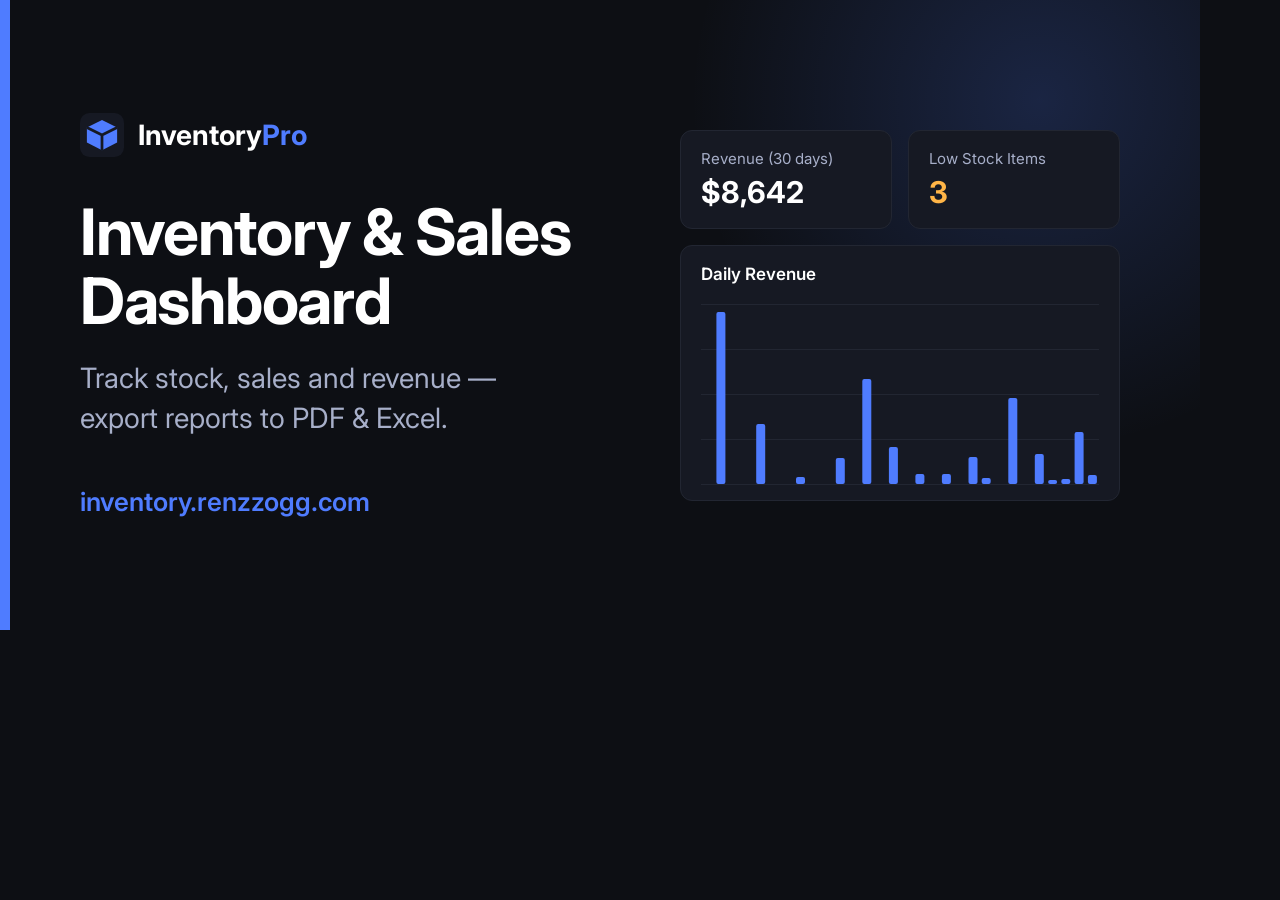
<file: docs/og-image.html>
<!DOCTYPE html>
<!--
  Plantilla de la imagen Open Graph (1200×630) de inventory.renzzogg.com.
  Se captura con Chrome headless y el PNG va a og-image.png (raíz del repo).
  Regenerarla (con `python3 -m http.server 8000` corriendo en la raíz; desde WSL
  se usa el Chrome de Windows, y la salida va con ruta de Windows):
    "/mnt/c/Program Files/Google/Chrome/Application/chrome.exe" --headless=new \
      --hide-scrollbars --window-size=1200,630 --virtual-time-budget=5000 \
      --screenshot="$(wslpath -w "$PWD/og-image.png")" \
      http://localhost:8000/docs/og-image.html
-->
<html lang="en">
<head>
  <meta charset="UTF-8">
  <meta name="robots" content="noindex">
  <title>OG image — Inventory & Sales Dashboard</title>
  <link rel="preconnect" href="https://fonts.googleapis.com">
  <link rel="preconnect" href="https://fonts.gstatic.com" crossorigin>
  <link rel="stylesheet" href="https://fonts.googleapis.com/css2?family=Inter:wght@400;500;600;700&display=swap">
  <style>
    /* Mismos colores que styles.css */
    :root {
      --bg-main: #0d0f14;
      --bg-card: #161923;
      --border-color: #222632;
      --text-primary: #ffffff;
      --text-secondary: #a7afc9;
      --accent: #4f7cff;
      --warning: #ffb547;
      --font: "Inter", system-ui, sans-serif;
    }

    * { box-sizing: border-box; margin: 0; }

    html, body {
      width: 1200px;
      height: 630px;
      overflow: hidden;
    }

    body {
      position: relative;
      background: var(--bg-main);
      color: var(--text-primary);
      font-family: var(--font);
      padding: 72px 80px;
      display: flex;
      align-items: center;
      gap: 56px;
    }

    /* Brillo azul en la esquina */
    body::before {
      content: "";
      position: absolute;
      top: -280px;
      right: -220px;
      width: 760px;
      height: 760px;
      background: radial-gradient(circle, rgba(79, 124, 255, 0.20), transparent 65%);
    }

    /* Barra de acento a la izquierda */
    body::after {
      content: "";
      position: absolute;
      left: 0;
      top: 0;
      bottom: 0;
      width: 10px;
      background: var(--accent);
    }

    .text {
      position: relative;
      flex: 1;
      display: flex;
      flex-direction: column;
    }

    .brand {
      display: flex;
      align-items: center;
      gap: 14px;
      font-size: 28px;
      font-weight: 700;
    }

    .brand span { color: var(--accent); }

    .title {
      margin-top: 40px;
      font-size: 64px;
      font-weight: 700;
      line-height: 1.08;
      letter-spacing: -0.02em;
    }

    .tagline {
      margin-top: 24px;
      font-size: 28px;
      line-height: 1.4;
      color: var(--text-secondary);
    }

    .url {
      margin-top: 48px;
      font-size: 26px;
      font-weight: 600;
      color: var(--accent);
    }

    /* Vista previa decorativa del dashboard */
    .preview {
      position: relative;
      width: 440px;
      display: flex;
      flex-direction: column;
      gap: 16px;
    }

    .cards {
      display: grid;
      grid-template-columns: 1fr 1fr;
      gap: 16px;
    }

    .card,
    .chart {
      background: var(--bg-card);
      border: 1px solid var(--border-color);
      border-radius: 12px;
    }

    .card { padding: 18px 20px; }

    .card-label {
      font-size: 15px;
      color: var(--text-secondary);
    }

    .card-value {
      margin-top: 6px;
      font-size: 30px;
      font-weight: 700;
    }

    .card-value.warning { color: var(--warning); }

    .chart { padding: 18px 20px 14px; }

    .chart-title {
      font-size: 17px;
      font-weight: 600;
      margin-bottom: 12px;
    }

    .chart svg { display: block; }
  </style>
</head>
<body>
  <div class="text">
    <div class="brand">
      <svg width="44" height="44" viewBox="0 0 32 32" aria-hidden="true">
        <rect width="32" height="32" rx="7" fill="#161923"/>
        <path d="M16 5 27 10.5v11L16 27 5 21.5v-11Z" fill="#4f7cff"/>
        <path d="M5 10.5 16 16l11-5.5M16 16v11" fill="none" stroke="#161923" stroke-width="2" stroke-linejoin="round"/>
      </svg>
      <div>Inventory<span>Pro</span></div>
    </div>
    <h1 class="title">Inventory &amp; Sales Dashboard</h1>
    <p class="tagline">Track stock, sales and revenue —<br>export reports to PDF &amp; Excel.</p>
    <p class="url">inventory.renzzogg.com</p>
  </div>

  <div class="preview" aria-hidden="true">
    <div class="cards">
      <div class="card">
        <p class="card-label">Revenue (30 days)</p>
        <p class="card-value">$8,642</p>
      </div>
      <div class="card">
        <p class="card-label">Low Stock Items</p>
        <p class="card-value warning">3</p>
      </div>
    </div>
    <div class="chart">
      <p class="chart-title">Daily Revenue</p>
      <!--
        Ingresos diarios reales de los últimos 30 días (getDailyRevenue(30) de app.js).
        Las ventas de ejemplo se definen como "hace N días", así que la forma no cambia.
        Escala: $0–$2,400 (igual que el eje de la gráfica real), 30 columnas de 398/30 px;
        los días sin ventas no llevan barra.
      -->
      <svg width="398" height="190" viewBox="0 0 398 190">
        <g stroke="#222632" stroke-width="1">
          <line x1="0" y1="8.5" x2="398" y2="8.5"/>
          <line x1="0" y1="53.5" x2="398" y2="53.5"/>
          <line x1="0" y1="98.5" x2="398" y2="98.5"/>
          <line x1="0" y1="143.5" x2="398" y2="143.5"/>
          <line x1="0" y1="188.5" x2="398" y2="188.5"/>
        </g>
        <g fill="#4f7cff">
          <rect x="15.4" y="16" width="9" height="172" rx="2"/>
          <rect x="55.2" y="128" width="9" height="60" rx="2"/>
          <rect x="95" y="181" width="9" height="7" rx="2"/>
          <rect x="134.8" y="162" width="9" height="26" rx="2"/>
          <rect x="161.3" y="83" width="9" height="105" rx="2"/>
          <rect x="187.9" y="151" width="9" height="37" rx="2"/>
          <rect x="214.4" y="178" width="9" height="10" rx="2"/>
          <rect x="240.9" y="178" width="9" height="10" rx="2"/>
          <rect x="267.5" y="161" width="9" height="27" rx="2"/>
          <rect x="280.7" y="182" width="9" height="6" rx="2"/>
          <rect x="307.3" y="102" width="9" height="86" rx="2"/>
          <rect x="333.8" y="158" width="9" height="30" rx="2"/>
          <rect x="347.1" y="184" width="9" height="4" rx="2"/>
          <rect x="360.3" y="183" width="9" height="5" rx="2"/>
          <rect x="373.6" y="136" width="9" height="52" rx="2"/>
          <rect x="386.9" y="179" width="9" height="9" rx="2"/>
        </g>
      </svg>
    </div>
  </div>
</body>
</html>
</file>
